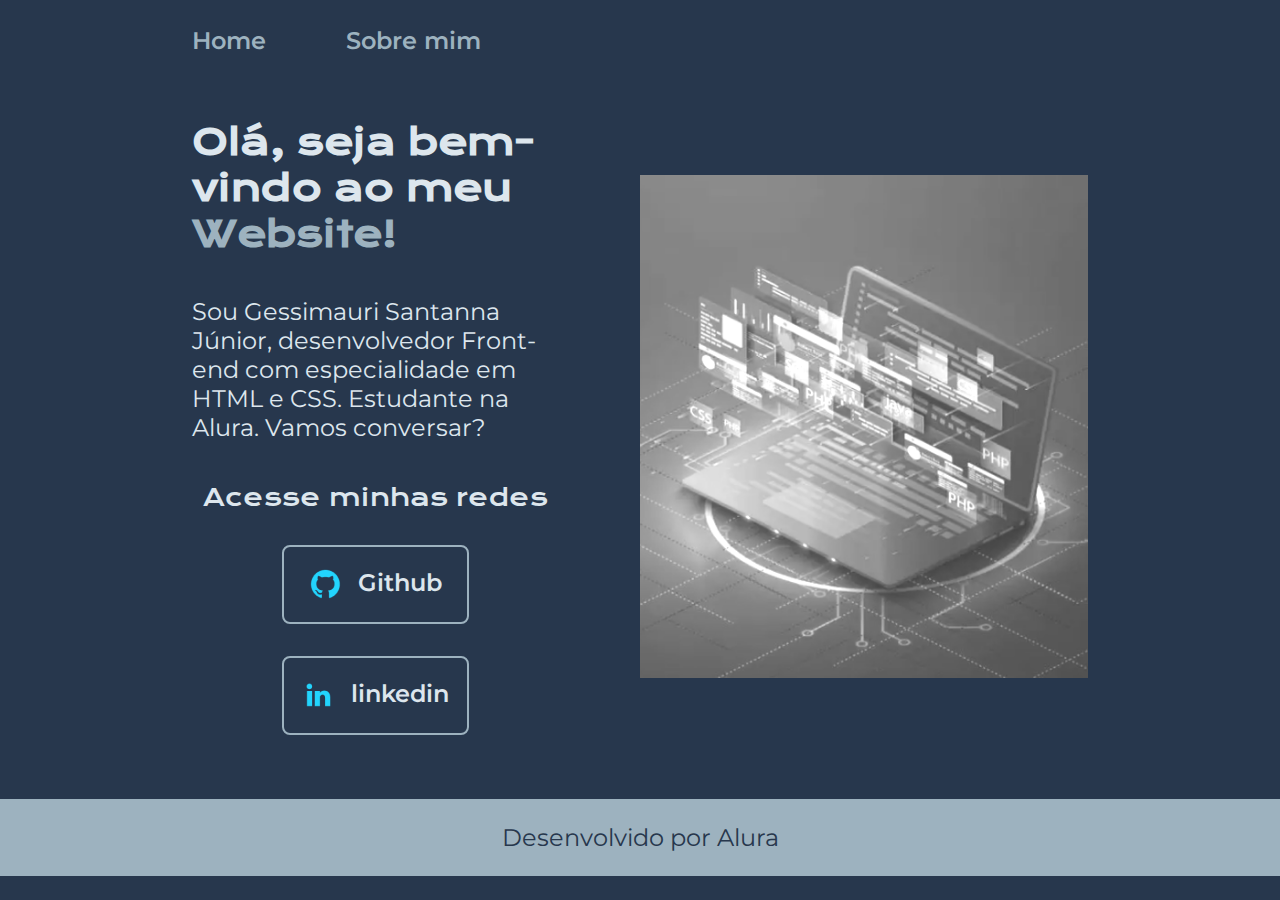
<file: index.html>
<!DOCTYPE html>
<html lang="pt-br">

<head>
    <meta charset="UTF-8">
    <meta http-equiv="X-UA-Compatible" content="IE=edge">
    <meta name="viewport" content="width=device-width, initial-scale=1.0">
    <title>Portifolio</title>
    <link rel="stylesheet" href="./styles/style.css">
</head>

<body>
    <header class="cabecalho">
        <nav class="cabecalho__menu">
            <a class="cabecalho__menu__link" href="index.html">Home</a>
            <a class="cabecalho__menu__link" href="about.html">Sobre mim</a>
        </nav>
    </header>
    <main class="apresentacao">
        <section class="apresentacao__conteudo">
            <h1 class="apresentacao__conteudo__titulo">Olá, seja bem-vindo ao meu<strong 
            class="titulo-destaque"> Website!
            </strong></h1>
            <p class="apresentacao__conteudo__texto">Sou Gessimauri Santanna Júnior, desenvolvedor
            Front-end com especialidade em HTML e CSS. Estudante na Alura. Vamos conversar?</p>
            <div class="apresentacao__links">
                <h2 class="apresentacao__links__subtitulo">Acesse minhas redes</h2>
                <a class="apresentacao__links__navegacao" href="https://github.com/gessimauri">
                    <img src="./assets/github.png">
                    Github
                </a>
                <a class="apresentacao__links__navegacao" href="https://www.linkedin.com/in/gessimauri-santanna-j%C3%BAnior-38476a73/">
                    <img src="./assets/linkedin.png">
                    linkedin
                </a>
            </div>
        </section>
        <img class="apresentacao__imagem" src="./assets/Imagem.png" alt="Foto da Joana Santos programando">
    </main>
    <footer class="rodape">
        <p>Desenvolvido por Alura</p>
    </footer>
</body>

</html>
</file>
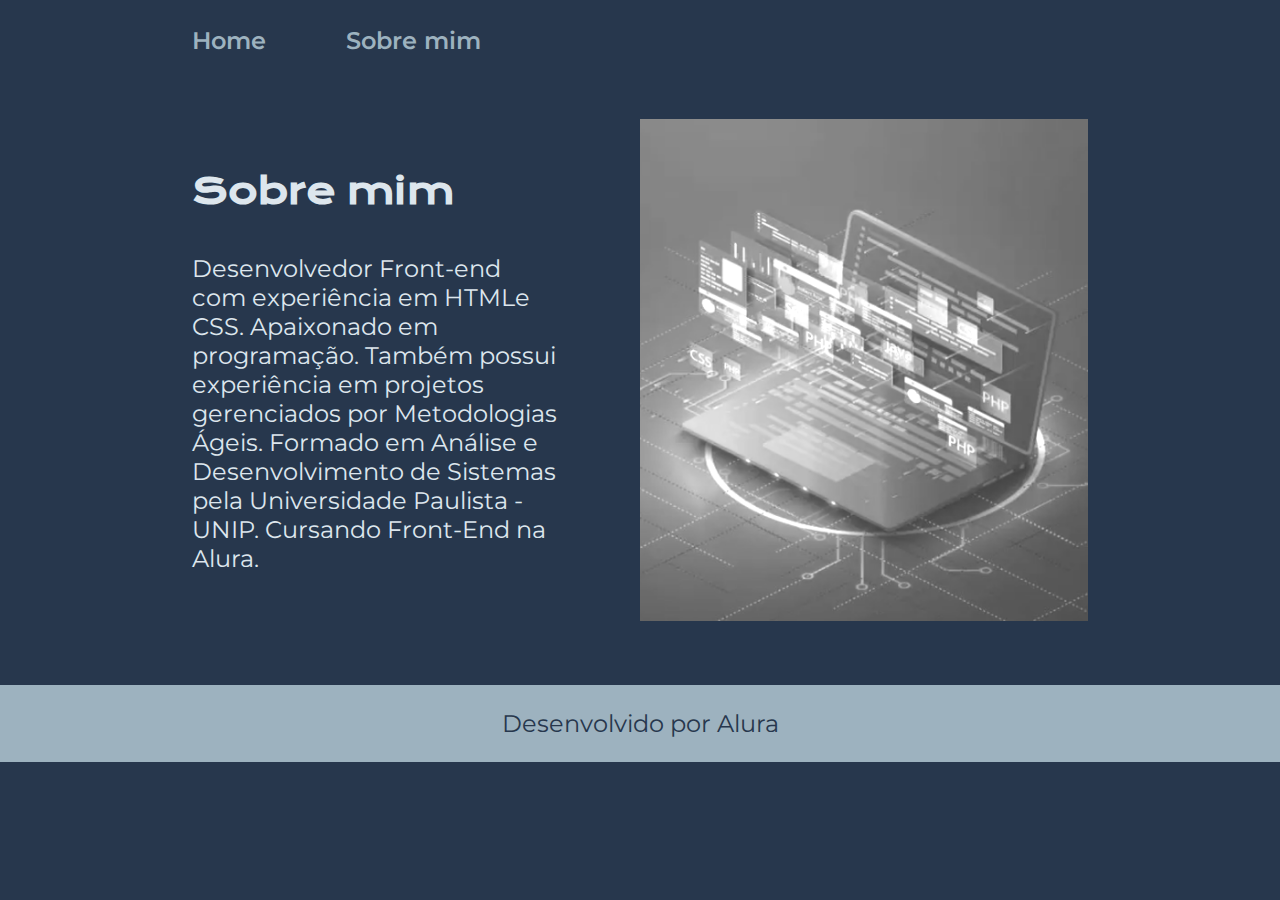
<file: about.html>
<!DOCTYPE html>
<html lang="pt-br">
<head>
    <meta charset="UTF-8">
    <meta name="viewport" content="width=device-width, initial-scale=1.0">
    <title>Sobre mim</title>
    <link rel="stylesheet" href="./styles/style.css">
</head>
<body>
    <header class="cabecalho">
        <nav class="cabecalho__menu">
            <a class="cabecalho__menu__link" href="index.html">Home</a>
            <a class="cabecalho__menu__link" href="about.html">Sobre mim</a>
        </nav>
    </header>

    <main class="apresentacao">
        <section class="apresentacao__conteudo">
            <h1 class="apresentacao__conteudo__titulo">Sobre mim</h1>
            <p class="apresentacao__conteudo__texto">Desenvolvedor Front-end com experiência em HTMLe CSS. Apaixonado em programação. Também possui experiência em projetos gerenciados por Metodologias Ágeis. Formado em Análise e Desenvolvimento de Sistemas pela Universidade Paulista - UNIP. Cursando Front-End na Alura.</p>
        </section>
        <img class="apresentacao__imagem" src="./assets/Imagem.png" alt="Foto Programador">
    </main>

    <footer class="rodape">
        Desenvolvido por Alura
    </footer>
</body>
</html>
</file>
<file: styles/style.css>
@import url('https://fonts.googleapis.com/css2?family=Krona+One&family=Montserrat:wght@400;600&display=swap');

:root {
    --cor-primiaria: #27374D;
    --cor-secundaria: #DDE6ED;
    --cor-terciaria: #9DB2BF;
    --cor-hover: #526D82;

    --fonte-primaria: 'Krona One', sans-serif;
    --fonte-secundaria: 'Montserrat', 'sans-serif';
}

*{
    margin: 0;
    padding: 0;
}

body{
    /* height: 100vh; */
    box-sizing: border-box;
    background-color: var(--cor-primiaria);
    color: var(--cor-secundaria)
}

.cabecalho {
    padding: 2% 0% 0% 15%;
}

.cabecalho__menu {
    display: flex;
    gap: 80px;
}

.cabecalho__menu__link {
    font-family: var(--fonte-secundaria);
    font-size: 1.5rem;
    font-weight: 600;
    color: var(--cor-terciaria);
    text-decoration: none;
}

.apresentacao{
    /* margin: 10% 15%; */
    padding: 5% 15%;
    display: flex;
    align-items: center;
    justify-content: space-between;
    gap: 82px;
}
.apresentacao__conteudo{
    width: 50%;
    display: flex;
    flex-direction: column;
    gap: 40px;
}

.apresentacao__conteudo__titulo{
    font-size: 2.25rem;
    font-family: var(--fonte-primaria);
}

.titulo-destaque{
    color: var(--cor-terciaria);
}

.apresentacao__conteudo__texto{
    font-size: 1.5rem;
    font-family: var(--fonte-secundaria);
}

.apresentacao__links{
    display: flex;
    flex-direction: column;
    justify-content: space-between;
    align-items: center;
    gap: 32px;
}
.apresentacao__links__subtitulo{
    font-family: var(--fonte-primaria);
    font-weight: 400;
    font-size: 1.5rem;
}
.apresentacao__links__navegacao{
    /* background-color: #22D4FD; */
    display: flex;
    justify-content: center;
    gap: 16px;
    border: 2px solid var(--cor-terciaria);
    width: 50%;
    text-align: center;
    border-radius: 8px;
    font-size: 1.5rem;
    font-weight: 600;
    padding: 21.5px 0;
    text-decoration: none;
    color: var(--cor-secundaria);
    font-family: var(--fonte-secundaria);
}

.apresentacao__links__link:hover {
    background-color: var(--cor-hover);
}

.apresentacao__imagem {
    width: 50%;
}

.rodape {
    padding: 24px;
    color: var(--cor-primiaria);
    background-color: var(--cor-terciaria);
    text-align: center;
    font-family: var(--fonte-secundaria);
    font-size: 1.5rem;
    font-weight: 400;
}

@media (max-width: 1200px) {
    .cabecalho {
        padding: 10%;
    }

    .cabecalho__menu {
        justify-content: center;
    }

    .apresentacao {
        flex-direction: column-reverse;
        padding: 5% ;
    }

    .apresentacao__conteudo {
        width:  auto;
    }

}
</file>
